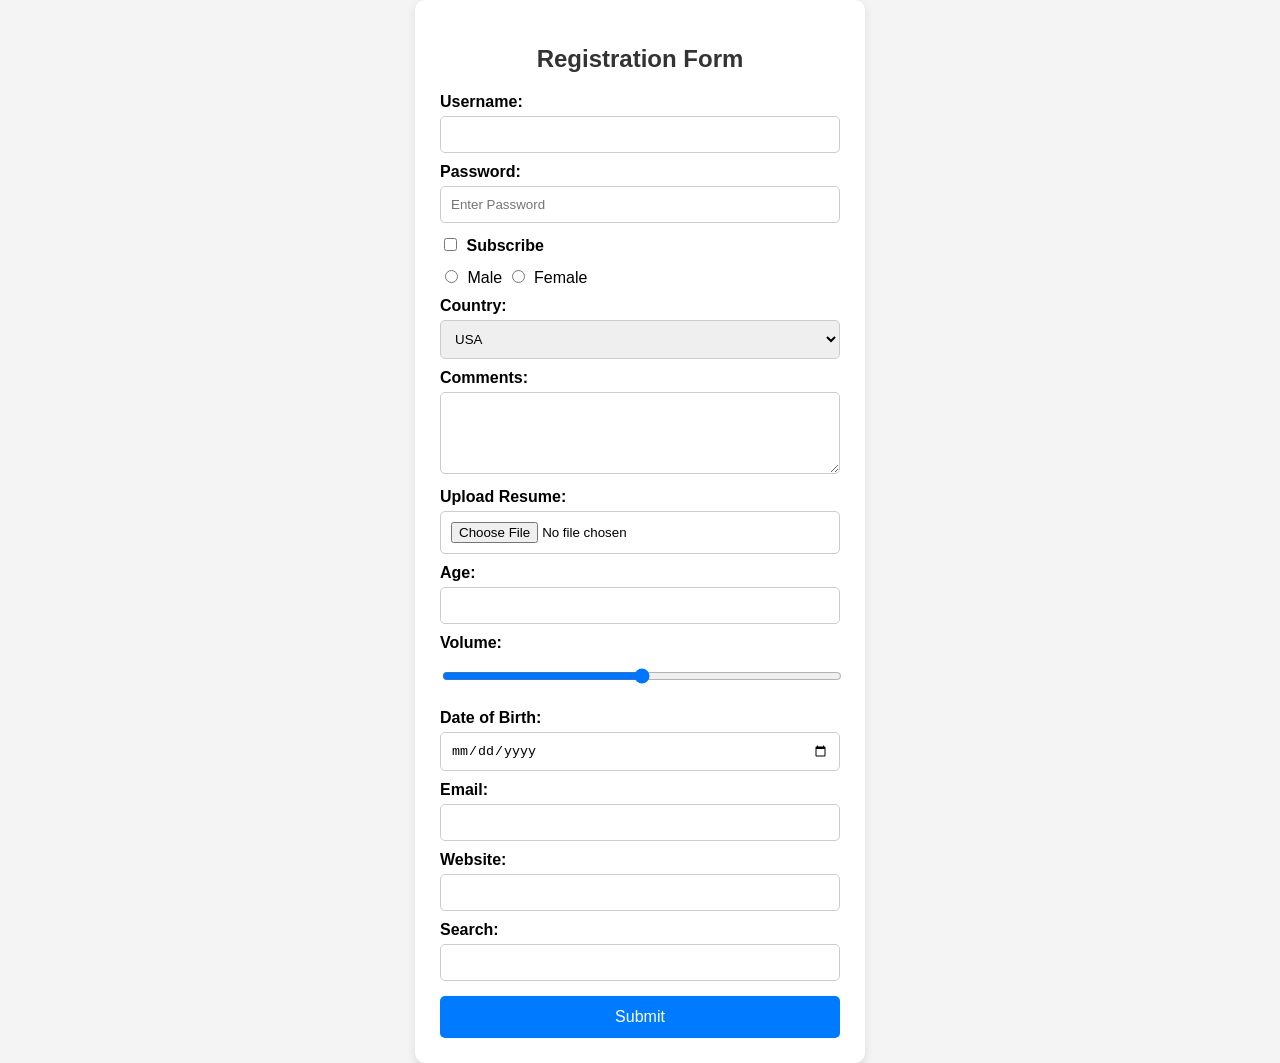
<file: index.html>
<!DOCTYPE html>
<html lang="en">
<head>
<meta charset="UTF-8">
<meta name="viewport" content="width=device-width, initial-scale=1.0">
<title>Styled Form</title>

<style>
    body{
        font-family: Arial, sans-serif;
        background: #f4f4f4;
        display: flex;
        justify-content: center;
        align-items: center;
        min-height: 100vh;
        margin: 0;
    }

    .form-container{
        background: #fff;
        padding: 25px;
        border-radius: 10px;
        box-shadow: 0 4px 10px rgba(0,0,0,0.1);
        width: 400px;
    }

    h2{
        text-align: center;
        margin-bottom: 20px;
        color: #333;
    }

    label{
        font-weight: bold;
        display: block;
        margin-top: 10px;
    }

    input,
    select,
    textarea{
        width: 100%;
        padding: 10px;
        margin-top: 5px;
        border: 1px solid #ccc;
        border-radius: 5px;
        box-sizing: border-box;
    }

    textarea{
        resize: vertical;
    }

    .inline{
        margin-top: 10px;
    }

    .inline input{
        width: auto;
        margin-right: 5px;
    }

    button{
        width: 100%;
        padding: 12px;
        margin-top: 15px;
        background: #007bff;
        color: white;
        border: none;
        border-radius: 5px;
        cursor: pointer;
        font-size: 16px;
    }

    button:hover{
        background: #0056b3;
    }
</style>
</head>
<body>

<div class="form-container">
    <h2>Registration Form</h2>

    <form action="/action.php" method="post">

        <label for="username">Username:</label>
        <input type="text" id="username" name="username">

        <label>Password:</label>
        <input type="password" name="password" placeholder="Enter Password">

        <div class="inline">
            <input type="checkbox" name="subscribe" value="yes">
            <label style="display:inline;">Subscribe</label>
        </div>

        <div class="inline">
            <input type="radio" name="gender" value="male"> Male
            <input type="radio" name="gender" value="female"> Female
        </div>

        <label>Country:</label>
        <select name="country">
            <option value="us">USA</option>
            <option value="ca">Canada</option>
        </select>

        <label>Comments:</label>
        <textarea name="comments" rows="4"></textarea>

        <label>Upload Resume:</label>
        <input type="file" name="resume">

        <label>Age:</label>
        <input type="number" name="age" min="18" max="100">

        <label>Volume:</label>
        <input type="range" name="volume" min="0" max="100">

        <label>Date of Birth:</label>
        <input type="date" name="dob">

        <label>Email:</label>
        <input type="email" name="email">

        <label>Website:</label>
        <input type="url" name="website">

        <label>Search:</label>
        <input type="search" name="query">

        <button type="submit">Submit</button>

    </form>
</div>

</body>
</html>
</file>
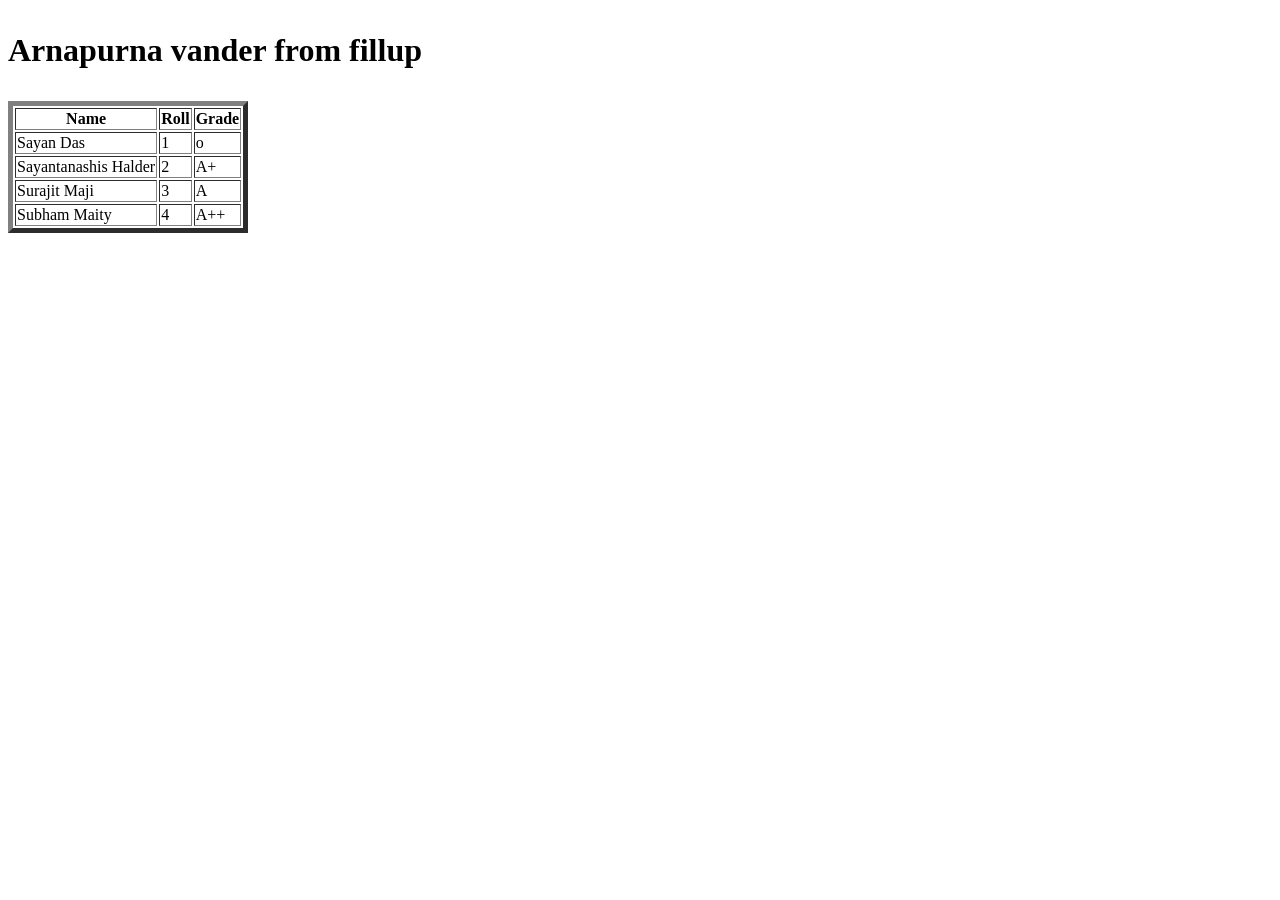
<file: test1.html>
<!DOCTYPE html>
<html lang="en">
<head>
    <meta charset="UTF-8">
    <meta name="viewport" content="width=device-width, initial-scale=1.0">
    <title>Document</title>
</head>
<body>
   <h1> <p>Arnapurna vander from fillup</p></h1>
   <table border="5">
<tr>
    <th> Name </th>
    <th> Roll </th>
    <th> Grade </th>    
</tr>
<tr>
    <td> Sayan Das </td>
    <td> 1 </td>
    <td> o </td>
</tr>
<tr>
    <td> Sayantanashis Halder </td>
    <td> 2 </td>
    <td> A+ </td>
</tr>
<tr>
<td> Surajit Maji </td>
<td> 3 </td>
<td> A </td>
</tr>
<tr>
<td> Subham Maity </td>
<td> 4 </td>
<td> A++ </td>
</tr>
</table>

</body>
</html>
</file>
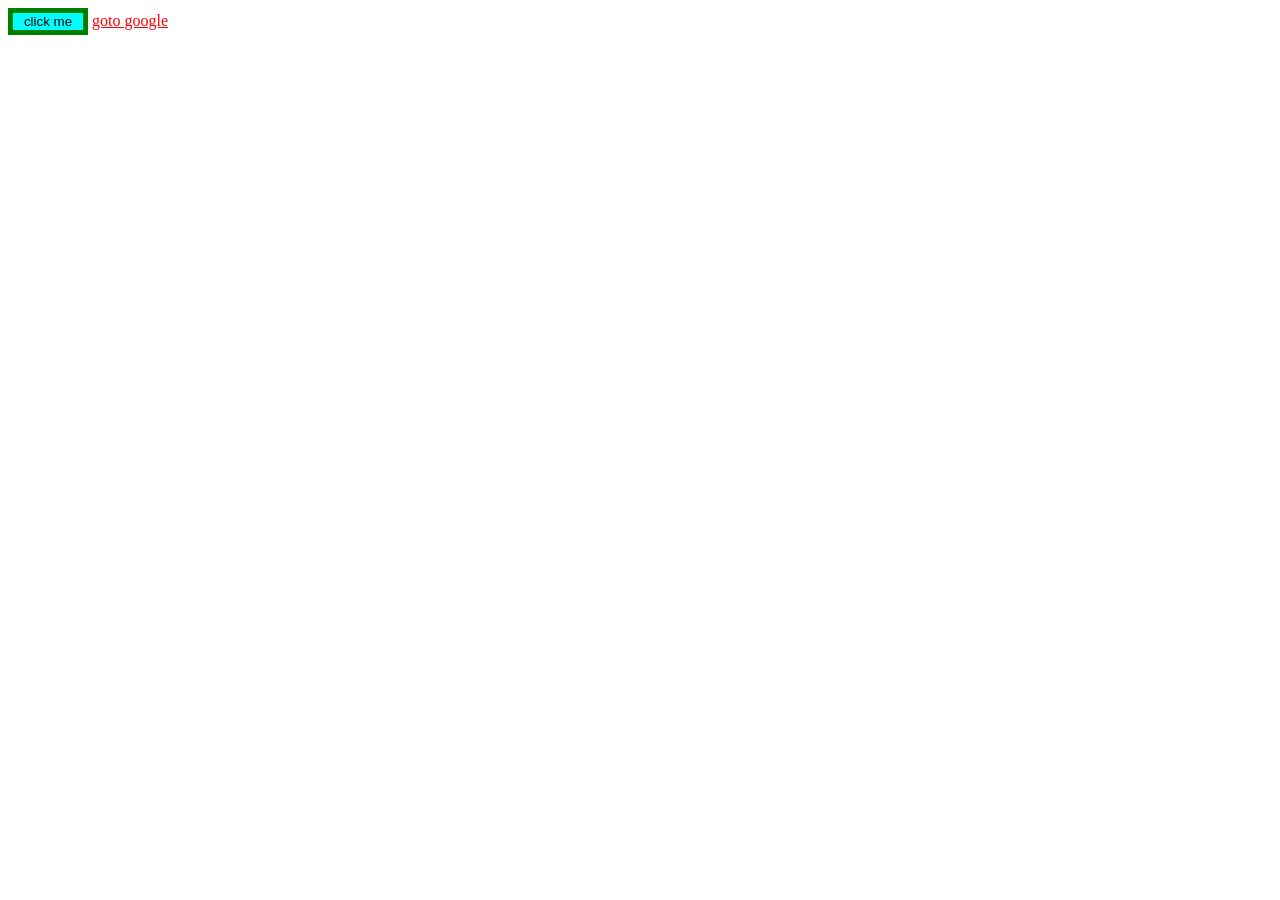
<file: test2.html>
<!DOCTYPE html>
<html lang="en">

<head>
    <meta charset="UTF-8">
    <meta name="viewport" content="width=device-width, initial-scale=1.0">
    <title>my work</title>
    <link rel="stylesheet" href="style.css">
</head>

<body>
    <button class="btn"> click me </button>
    <a href="http://www.google.com">goto google</a>
</body>

</html>
</file>
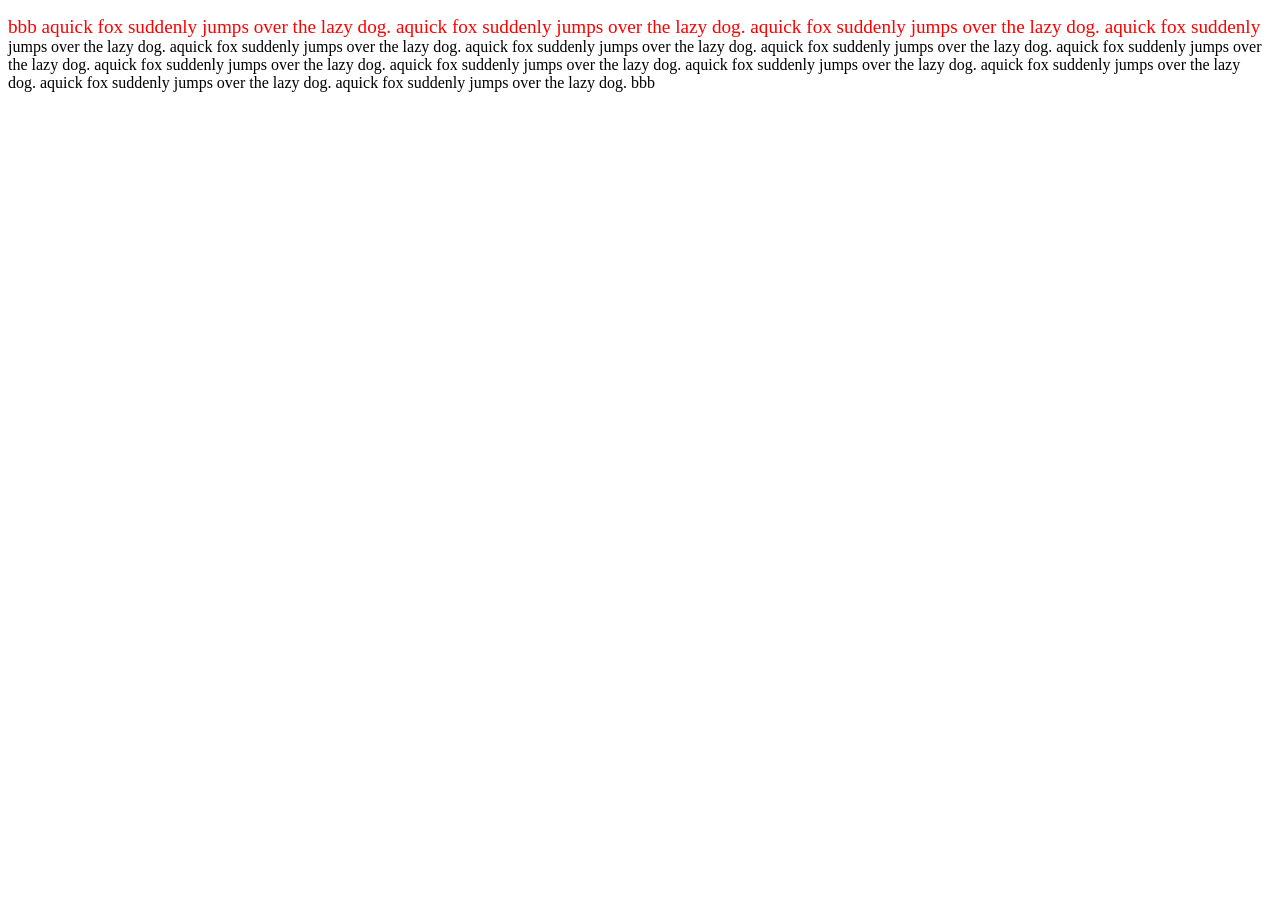
<file: test3.html>
<!DOCTYPE html>
<html lang="en">
<head>
    <meta charset="UTF-8">
    <meta name="viewport" content="width=device-width, initial-scale=1.0">
    <title>Document</title>
    <link rel="stylesheet" href="style2.css">
</head>
<body>
    <p>
        aquick fox suddenly jumps over the lazy dog.
        aquick fox suddenly jumps over the lazy dog.
        aquick fox suddenly jumps over the lazy dog.
        aquick fox suddenly jumps over the lazy dog.
        aquick fox suddenly jumps over the lazy dog.
        aquick fox suddenly jumps over the lazy dog.
        aquick fox suddenly jumps over the lazy dog.
        aquick fox suddenly jumps over the lazy dog.
        aquick fox suddenly jumps over the lazy dog.
        aquick fox suddenly jumps over the lazy dog.
        aquick fox suddenly jumps over the lazy dog.
        aquick fox suddenly jumps over the lazy dog.
        aquick fox suddenly jumps over the lazy dog.
        aquick fox suddenly jumps over the lazy dog.
    </p>
</body>
</html>
</file>
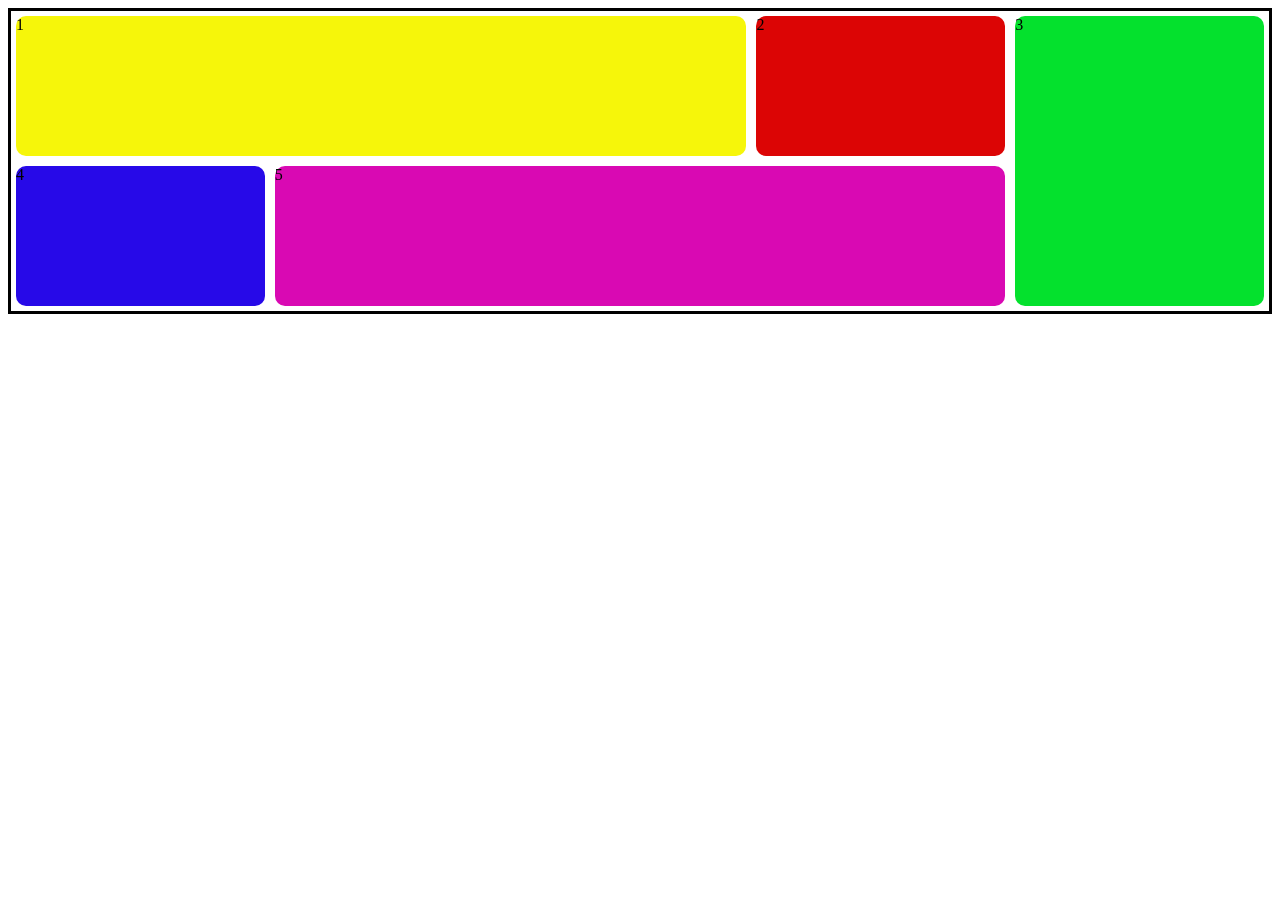
<file: project1/mywork.html>
<!DOCTYPE html>
<html lang="en">
<head>
    <meta charset="UTF-8">
    <meta name="viewport" content="width=device-width, initial-scale=1.0">
    <title>Document</title>
    <link rel="stylesheet" href="mywork.css">
</head>
<body>
<div class="main">
        <div class="a box-1">1</div>
        <div class="b box-2">2</div>
        <div class="c box-3">3</div>
        <div class="d box-4">4</div>
        <div class="e box-5">5</div>
        </div>
</body>
</html>
</file>
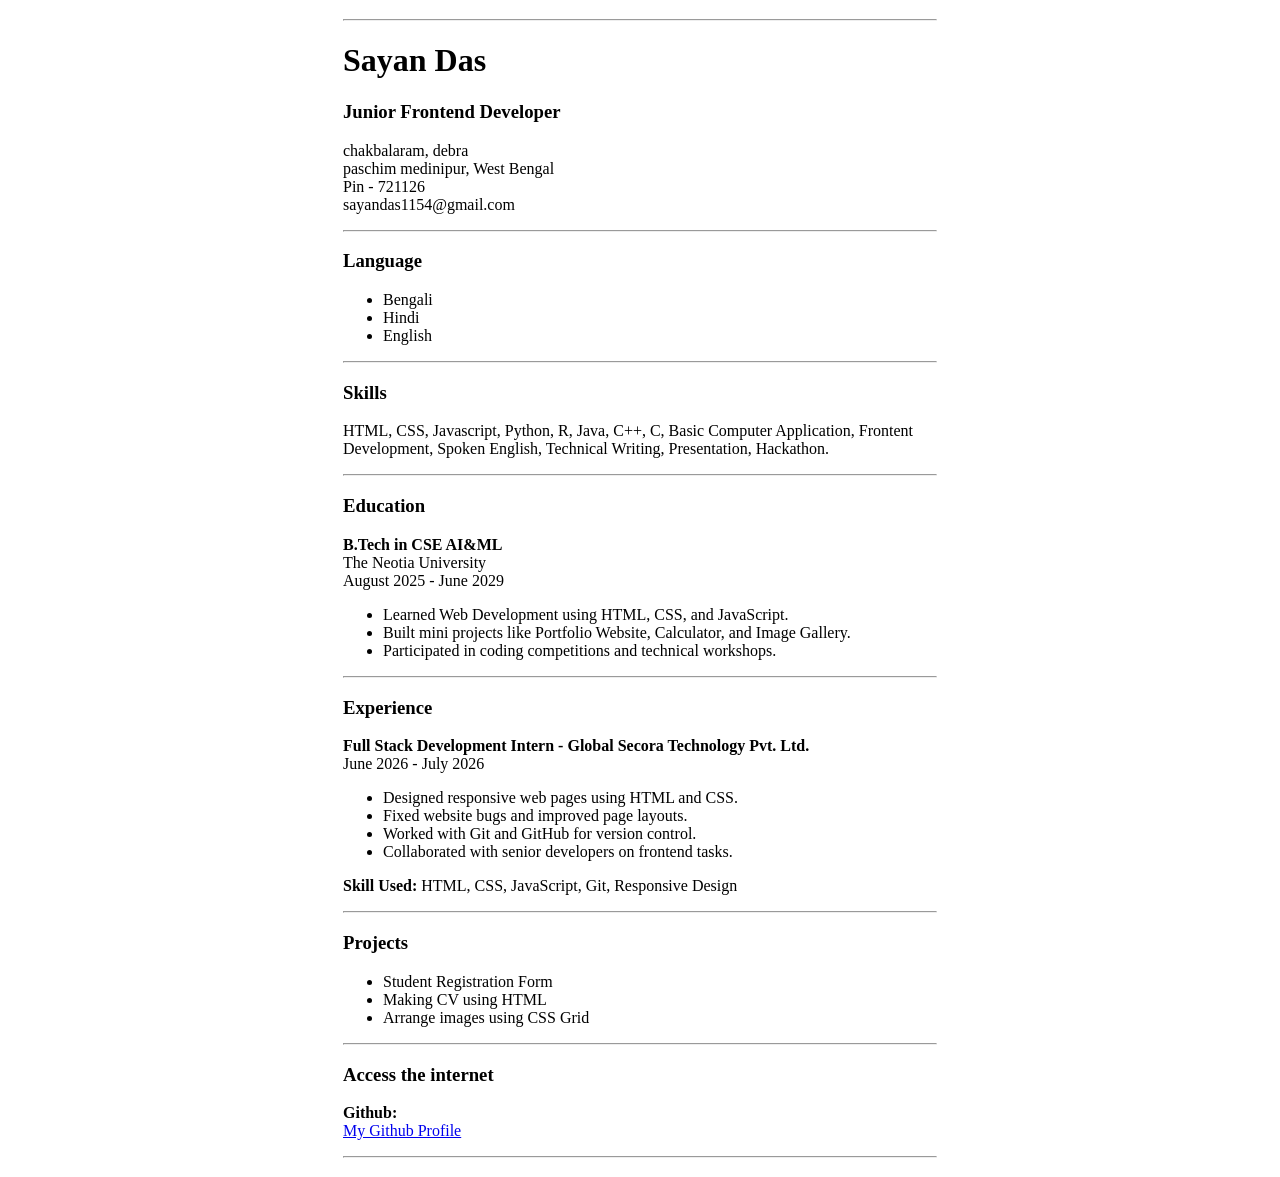
<file: project1/mywork2.html>
<!DOCTYPE html>
<html lang="en">
<head>
    <meta charset="UTF-8">
    <meta name="viewport" content="width=device-width, initial-scale=1.0">
    <title>My project</title>
</head>
<body>
    <table width="600" align="center">
        <tr>
        <td>
        <hr>
    <h1>Sayan Das</h1>
    <h3>Junior Frontend Developer</h3>
    <p>chakbalaram, debra<br>
       paschim medinipur, West Bengal<br>
       Pin - 721126<br>
       sayandas1154@gmail.com</p><hr>
       <h3>Language</h3>
       <p>
        <ul>
            <li>Bengali</li>
            <li>Hindi</li>
            <li>English</li>
        </ul>
       </p><hr>
    <h3>Skills</h3>
    <p>HTML, CSS, Javascript, Python, R, Java, C++, C, Basic Computer Application, Frontent Development, Spoken English, Technical Writing, Presentation, Hackathon.</p><hr>
    <h3>Education</h3>
    <p><b>B.Tech in CSE AI&ML</b><br>
       The Neotia University <br>
       August 2025 - June 2029</p>
       <p>
        <ul>
            <li>Learned Web Development using HTML, CSS, and JavaScript.</li>
            <li>Built mini projects like Portfolio Website, Calculator, and Image Gallery.</li>
            <li> Participated in coding competitions and technical workshops.</li>
        </ul>
       </p><hr>
    <h3>Experience</h3>
    <p><b>Full Stack Development Intern - Global Secora Technology Pvt. Ltd.</b><br>
          June 2026 - July 2026
        <ul>
        <li>Designed responsive web pages using HTML and CSS.</li>
        <li>Fixed website bugs and improved page layouts.</li>
        <li>Worked with Git and GitHub for version control.</li>
        <li>Collaborated with senior developers on frontend tasks.</li>
        </ul>
        <b>Skill Used:</b> HTML, CSS, JavaScript, Git, Responsive Design</p><hr>
        <h3>Projects</h3>
        <p>
            <ul>
                <li>Student Registration Form</li>
                <li>Making CV using HTML </li>
                <li>Arrange images using CSS Grid</li>
            </ul>
        </p><hr>
        <h3>Access the internet</h3>
        <p>
        <b>Github:</b> <br>
        <a href="https://github.com/sayandas1154-ux">My Github Profile</a>
        </p><hr>
        </td>
        </tr>
        </table>
</body>
</html>
</file>
<file: style.css>
.btn{
    border:5px solid green;
/* to give border */
/* give shape */
    hight : 50px;
    width: 80px;
/* color background */
background-color:aqua
}
/* show the responce */
.btn:hover {
    background-color: purple;
    color: blue;
}
/* show responce on clicking */
.btn:active {
    background-color: purple;
    color: blue;
}
a:link{
    color:red;
}
a:visited{
    color:yellow;
}
</file>
<file: style2.css>
/* do the first line large and coloured */
p::first-line{
    color:red;
    font-size: larger;
}
/* to do the emoji at 1st and at last */
p::before{
    content:"bbb";
}
p::after{
    content:"bbb";
}
</file>
<file: project1/mywork.css>
.main {
    border:solid black;
    display: grid;
    grid-template-rows: 150px 150px;
    grid-template-areas: "box-1 box-1 box-1 box-2 box-3 "
                         "box-4 box-5 box-5 box-5 box-3 ";
}
.a,.b,.c,.d,.e,.f {
    height: auto;
    width: auto;
    margin: 5px;
    border-radius: 10px;
    background-color: red;
}                    
.box-1 {
    grid-area: box-1;
    background-color: rgb(246, 246, 10);
}
.box-2 {
    grid-area: box-2;
    background-color: rgb(220, 5, 5);
}
.box-3 {
    grid-area: box-3;
    background-color: rgb(4, 225, 45);
}
.box-4 {
    grid-area: box-4;
    background-color: rgb(39, 9, 232);
}
.box-5{
    grid-area: box-5;
    background-color: rgb(217, 9, 179);
}
</file>
